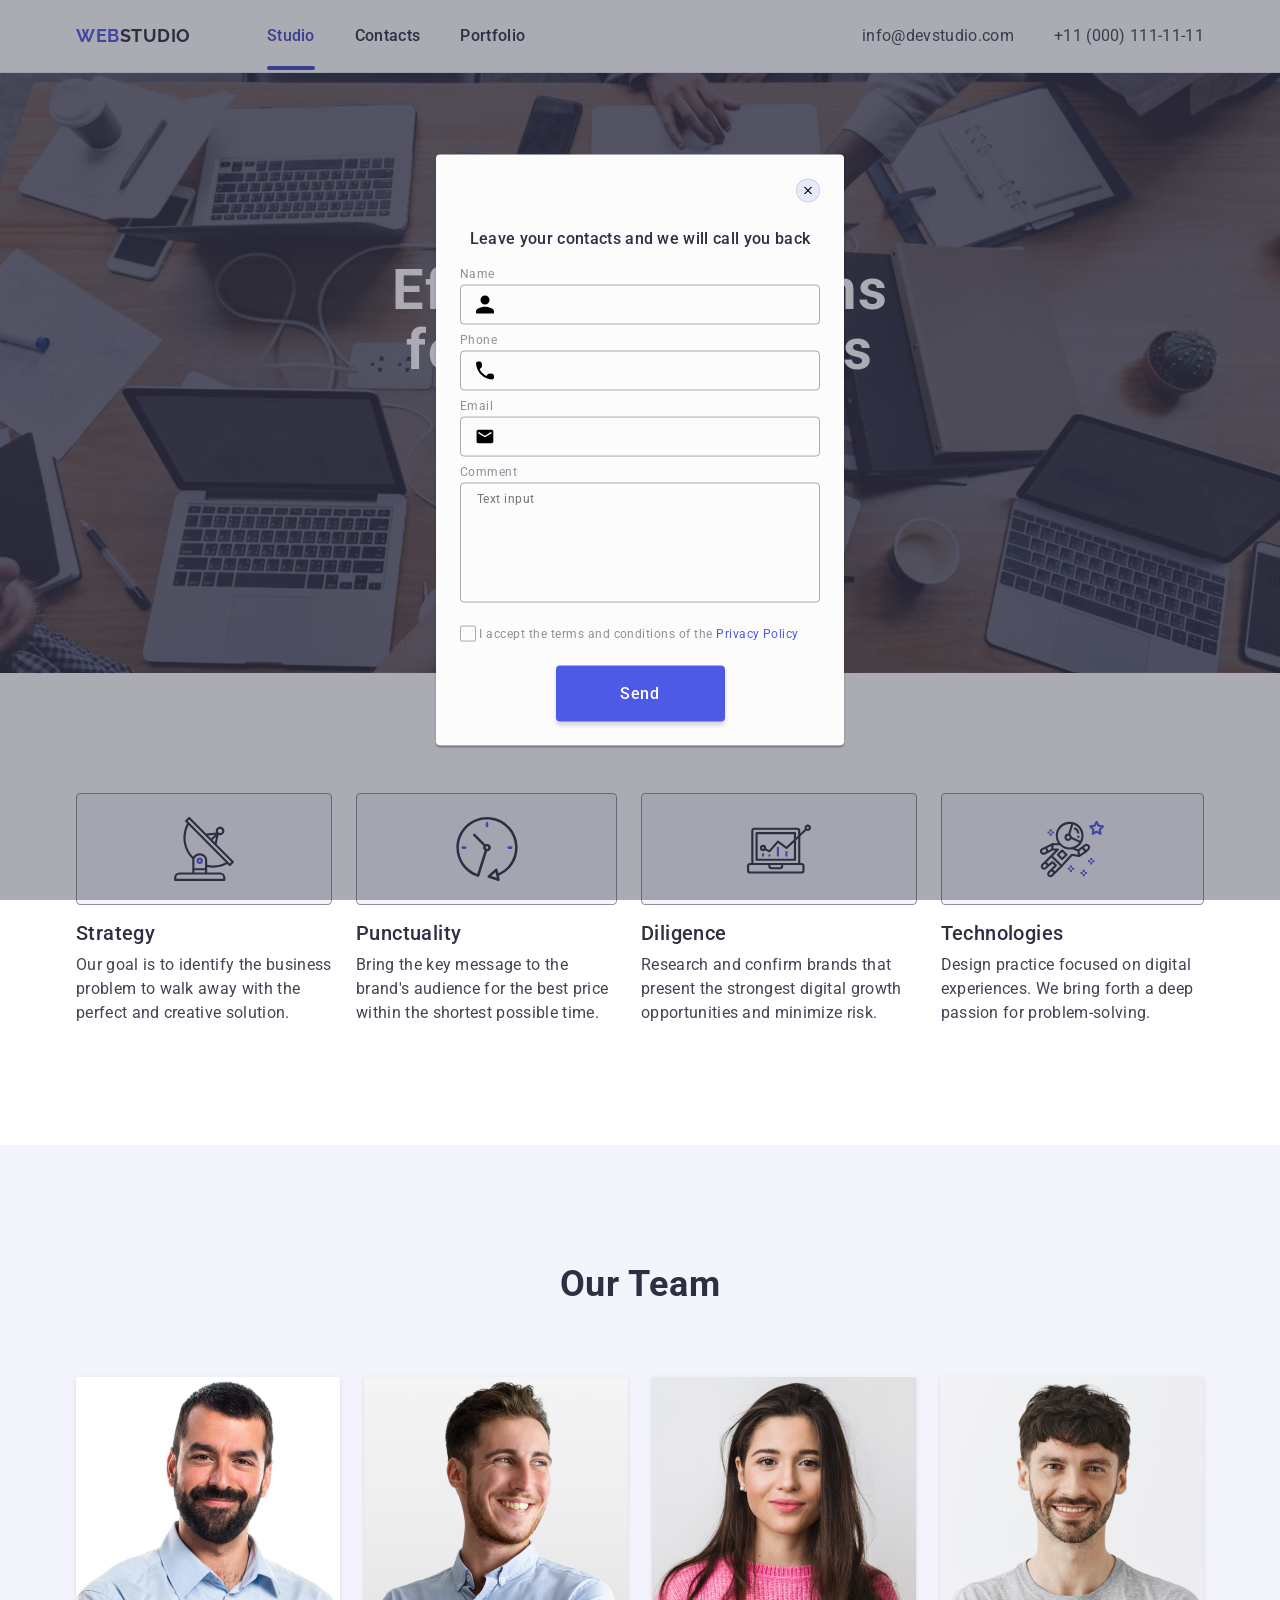
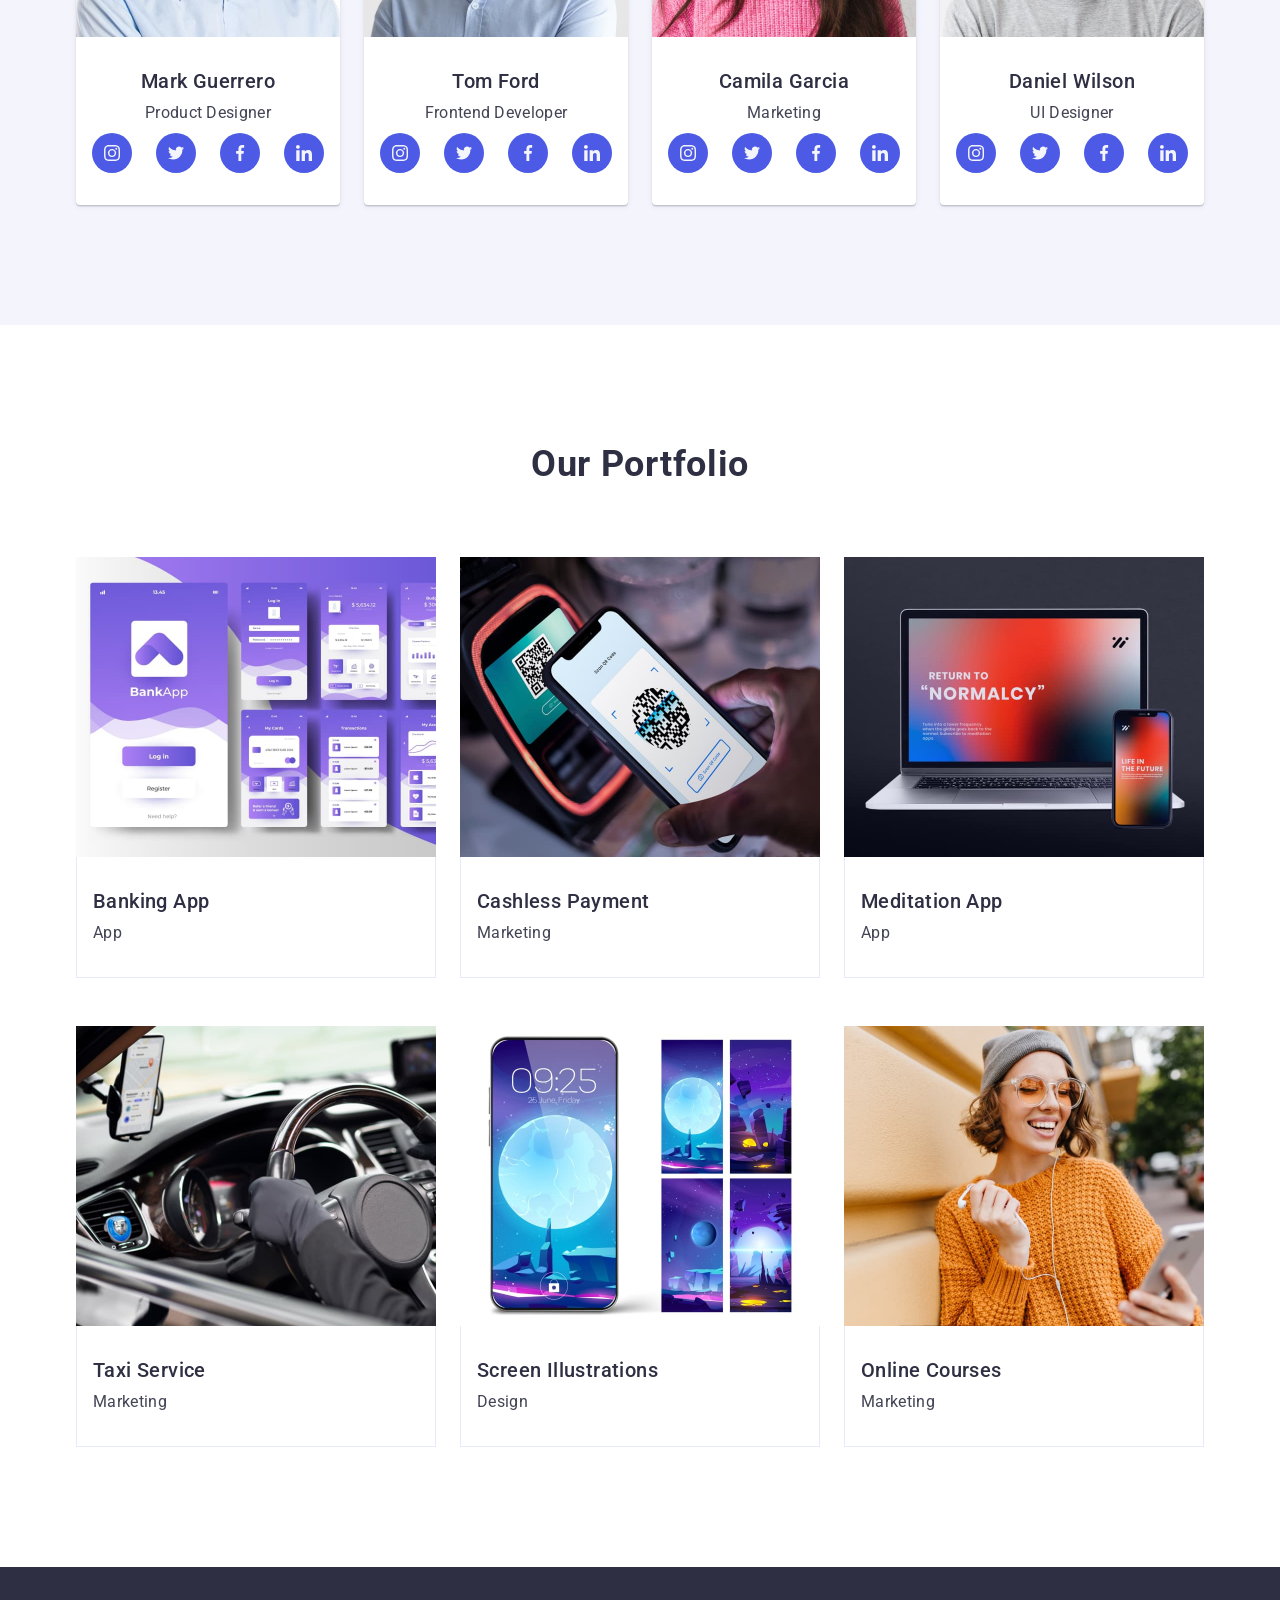
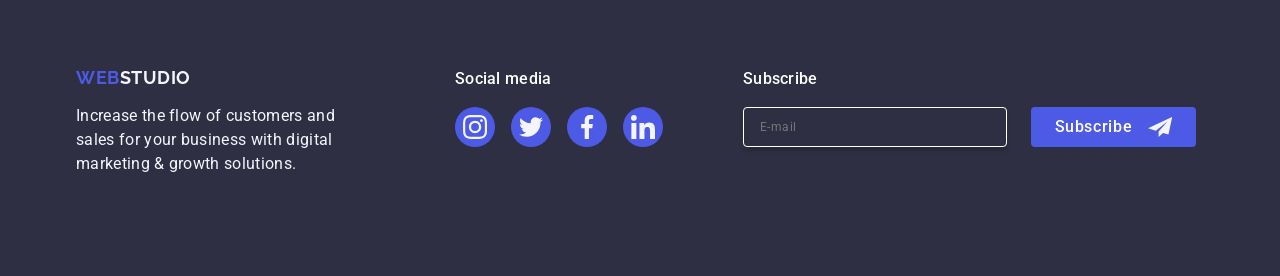
<file: index.html>
<!DOCTYPE html>
<html lang="en">
  <head>
    <meta charset="UTF-8" />
    <link rel="preconnect" href="https://fonts.googleapis.com" />
    <link rel="preconnect" href="https://fonts.gstatic.com" crossorigin />
    <link
      href="https://fonts.googleapis.com/css2?family=Roboto:wght@400;500;700&display=swap"
      rel="stylesheet"
    />
    <link rel="preconnect" href="https://fonts.googleapis.com" />
    <link rel="preconnect" href="https://fonts.gstatic.com" crossorigin />
    <link
      href="https://fonts.googleapis.com/css2?family=Raleway:ital,wght@0,100..900;1,100..900&family=Roboto:wght@400;500;700&display=swap"
      rel="stylesheet"
    />
    <meta name="viewport" content="width=device-width, initial-scale=1.0" />
    <title>Document</title>
    <link
      rel="stylesheet"
      href="https://cdnjs.cloudflare.com/ajax/libs/modern-normalize/2.0.0/modern-normalize.min.css"
      integrity="sha512-4xo8blKMVCiXpTaLzQSLSw3KFOVPWhm/TRtuPVc4WG6kUgjH6J03IBuG7JZPkcWMxJ5huwaBpOpnwYElP/m6wg=="
      crossorigin="anonymous"
      referrerpolicy="no-referrer"
    />
    <link rel="stylesheet" href="./css/styles.css" />
  </head>
  <body>
    <!-- HEADER -->
    <header class="page-header">
      <div class="container header-container">
        <nav class="nav">
          <a href="./index.html" class="logo"
            >Web<span class="logo-name">Studio</span></a
          >
          <ul class="menu">
            <li class="menu-item">
              <a href="./index.html" class="menu-link current" target="_blank"
                >Studio</a
              >
            </li>
            <li class="menu-item">
              <a href="" class="menu-link" target="_blank">Contacts</a>
            </li>
            <li class="menu-item">
              <a href="" class="menu-link" target="_blank">Portfolio</a>
            </li>
          </ul>
        </nav>
        <address class="address">
          <ul class="address-list">
            <li class="address-item">
              <a href="mailto:info@devstudio.com" class="address-link"
                >info@devstudio.com</a
              >
            </li>
            <li class="address-item">
              <a class="address-link" href="tel:+110001111111"
                >+11 (000) 111-11-11</a
              >
            </li>
          </ul>
        </address>
      </div>
    </header>
    <!-- HERO -->
    <main>
      <section class="hero">
        <div class="container">
          <h1 class="title-hero">Effective Solutions for Your Business</h1>
          <button class="button-hero" type="button">Order Service</button>
        </div>
      </section>

      <!-- VALUES -->
      <section class="values">
        <div class="container">
          <h2 hidden class="visually-hidden">Values</h2>
          <ul class="values-menu">
            <li class="values-item">
              <div class="values-group">
                <svg class="icon-v" width="64" height="64">
                  <use href="./images/icons.svg#icon-Group"></use>
                </svg>
              </div>
              <h3 class="values-title">Strategy</h3>
              <p class="values-text">
                Our goal is to identify the business problem to walk away with
                the perfect and creative solution.
              </p>
            </li>
            <li class="values-item">
              <div class="values-group">
                <svg class="icon-v" width="64" height="64">
                  <use href="./images/icons.svg#icon-clock-1"></use>
                </svg>
              </div>
              <h3 class="values-title">Punctuality</h3>
              <p class="values-text">
                Bring the key message to the brand's audience for the best price
                within the shortest possible time.
              </p>
            </li>
            <li class="values-item">
              <div class="values-group">
                <svg class="icon-v" width="64" height="64">
                  <use href="./images/icons.svg#icon-diagram-1"></use>
                </svg>
              </div>
              <h3 class="values-title">Diligence</h3>
              <p class="values-text">
                Research and confirm brands that present the strongest digital
                growth opportunities and minimize risk.
              </p>
            </li>
            <li class="values-item">
              <div class="values-group">
                <svg class="icon-v" width="64" height="64">
                  <use href="./images/icons.svg#icon-astronaut-1"></use>
                </svg>
              </div>
              <h3 class="values-title">Technologies</h3>
              <p class="values-text">
                Design practice focused on digital experiences. We bring forth a
                deep passion for problem-solving.
              </p>
            </li>
          </ul>
        </div>
      </section>
      <!-- OUR TEAM -->
      <section class="team section">
        <div class="container">
          <h2 class="title-team">Our Team</h2>
          <ul class="team-list">
            <li class="team-item">
              <img
                class="team-img"
                src="./images/Mark.jpg"
                alt="Mark photo"
                width="264"
                height="260"
              />
              <div class="team-np">
                <h3 class="team-name">Mark Guerrero</h3>
                <p class="team-position">Product Designer</p>
                <ul class="soc-list">
                  <li class="soc-list-item">
                    <a href="" class="soc-list-link">
                      <svg class="soc-list-icon" width="16" height="16">
                        <use href="./images/icons.svg#icon-instagram-2"></use>
                      </svg>
                    </a>
                  </li>
                  <li class="soc-list-item">
                    <a href="" class="soc-list-link">
                      <svg class="soc-list-icon" width="16" height="16">
                        <use href="./images/icons.svg#icon-twitter-1"></use>
                      </svg>
                    </a>
                  </li>
                  <li class="soc-list-item">
                    <a href="" class="soc-list-link">
                      <svg class="soc-list-icon" width="16" height="16">
                        <use href="./images/icons.svg#icon-facebook-1"></use>
                      </svg>
                    </a>
                  </li>
                  <li class="soc-list-item">
                    <a href="" class="soc-list-link">
                      <svg class="soc-list-icon" width="16" height="16">
                        <use href="./images/icons.svg#icon-linkedin-1"></use>
                      </svg>
                    </a>
                  </li>
                </ul>
              </div>
            </li>
            <li class="team-item">
              <img
                class="team-img"
                src="./images/Tom.jpg"
                alt="Tom photo"
                width="264"
                height="260"
              />
              <div class="team-np">
                <h3 class="team-name">Tom Ford</h3>
                <p class="team-position">Frontend Developer</p>
                <ul class="soc-list">
                  <li class="soc-list-item">
                    <a href="" class="soc-list-link">
                      <svg class="soc-list-icon" width="16" height="16">
                        <use href="./images/icons.svg#icon-instagram-2"></use>
                      </svg>
                    </a>
                  </li>
                  <li class="soc-list-item">
                    <a href="" class="soc-list-link">
                      <svg class="soc-list-icon" width="16" height="16">
                        <use href="./images/icons.svg#icon-twitter-1"></use>
                      </svg>
                    </a>
                  </li>
                  <li class="soc-list-item">
                    <a href="" class="soc-list-link">
                      <svg class="soc-list-icon" width="16" height="16">
                        <use href="./images/icons.svg#icon-facebook-1"></use>
                      </svg>
                    </a>
                  </li>
                  <li class="soc-list-item">
                    <a href="" class="soc-list-link">
                      <svg class="soc-list-icon" width="16" height="16">
                        <use href="./images/icons.svg#icon-linkedin-1"></use>
                      </svg>
                    </a>
                  </li>
                </ul>
              </div>
            </li>

            <li class="team-item">
              <img
                class="team-img"
                src="./images/Camila.jpg"
                alt="Camila photo"
                width="264"
                height="260"
              />
              <div class="team-np">
                <h3 class="team-name">Camila Garcia</h3>
                <p class="team-position">Marketing</p>
                <ul class="soc-list">
                  <li class="soc-list-item">
                    <a href="" class="soc-list-link">
                      <svg class="soc-list-icon" width="16" height="16">
                        <use href="./images/icons.svg#icon-instagram-2"></use>
                      </svg>
                    </a>
                  </li>
                  <li class="soc-list-item">
                    <a href="" class="soc-list-link">
                      <svg class="soc-list-icon" width="16" height="16">
                        <use href="./images/icons.svg#icon-twitter-1"></use>
                      </svg>
                    </a>
                  </li>
                  <li class="soc-list-item">
                    <a href="" class="soc-list-link">
                      <svg class="soc-list-icon" width="16" height="16">
                        <use href="./images/icons.svg#icon-facebook-1"></use>
                      </svg>
                    </a>
                  </li>
                  <li class="soc-list-item">
                    <a href="" class="soc-list-link">
                      <svg class="soc-list-icon" width="16" height="16">
                        <use href="./images/icons.svg#icon-linkedin-1"></use>
                      </svg>
                    </a>
                  </li>
                </ul>
              </div>
            </li>
            <li class="team-item">
              <img
                class="team-img"
                src="./images/Daniel.jpg"
                alt="Daniel photo"
                width="264"
                height="260"
              />
              <div class="team-np">
                <h3 class="team-name">Daniel Wilson</h3>
                <p class="team-position">UI Designer</p>
                <ul class="soc-list">
                  <li class="soc-list-item">
                    <a href="" class="soc-list-link">
                      <svg class="soc-list-icon" width="16" height="16">
                        <use href="./images/icons.svg#icon-instagram-2"></use>
                      </svg>
                    </a>
                  </li>
                  <li class="soc-list-item">
                    <a href="" class="soc-list-link">
                      <svg class="soc-list-icon" width="16" height="16">
                        <use href="./images/icons.svg#icon-twitter-1"></use>
                      </svg>
                    </a>
                  </li>
                  <li class="soc-list-item">
                    <a href="" class="soc-list-link">
                      <svg class="soc-list-icon" width="16" height="16">
                        <use href="./images/icons.svg#icon-facebook-1"></use>
                      </svg>
                    </a>
                  </li>
                  <li class="soc-list-item">
                    <a href="" class="soc-list-link">
                      <svg class="soc-list-icon" width="16" height="16">
                        <use href="./images/icons.svg#icon-linkedin-1"></use>
                      </svg>
                    </a>
                  </li>
                </ul>
              </div>
            </li>
          </ul>
        </div>
      </section>
      <!-- OUR PORTFOLIO -->
      <section class="partfolio section">
        <div class="container">
          <h2 class="portfolio-title">Our Portfolio</h2>
          <ul class="portfolio-list">
            <li class="portfolio-item">
              <div class="overlay-size">
                <img src="./images/Bank.jpg" alt="Banking App" width="360" />
                <p class="overlay">
                  14 Stylish and User-Friendly App Design Concepts · Task
                  Manager App · Calorie Tracker App · Exotic Fruit Ecommerce App
                  · Cloud Storage App
                </p>
              </div>
              <div class="portfolio-st">
                <h3 class="portfolio-subtitle">Banking App</h3>
                <p class="portfolio-text">App</p>
              </div>
            </li>
            <li class="portfolio-item">
              <div class="overlay-size">
                <img src="./images/Cash.jpg" alt="Mobile phone" width="360" />
                <p class="overlay">
                  14 Stylish and User-Friendly App Design Concepts · Task
                  Manager App · Calorie Tracker App · Exotic Fruit Ecommerce App
                  · Cloud Storage App
                </p>
              </div>
              <div class="portfolio-st">
                <h3 class="portfolio-subtitle">Cashless Payment</h3>
                <p class="portfolio-text">Marketing</p>
              </div>
            </li>

            <li class="portfolio-item">
              <div class="overlay-size">
                <img src="./images/Meditation.jpg" alt="Laptop" width="360" />
                <p class="overlay">
                  14 Stylish and User-Friendly App Design Concepts · Task
                  Manager App · Calorie Tracker App · Exotic Fruit Ecommerce App
                  · Cloud Storage App
                </p>
              </div>
              <div class="portfolio-st">
                <h3 class="portfolio-subtitle">Meditation App</h3>
                <p class="portfolio-text">App</p>
              </div>
            </li>

            <li class="portfolio-item">
              <div class="overlay-size">
                <img src="./images/Taxi.jpg" alt="Car" width="360" />
                <p class="overlay">
                  14 Stylish and User-Friendly App Design Concepts · Task
                  Manager App · Calorie Tracker App · Exotic Fruit Ecommerce App
                  · Cloud Storage App
                </p>
              </div>
              <div class="portfolio-st">
                <h3 class="portfolio-subtitle">Taxi Service</h3>
                <p class="portfolio-text">Marketing</p>
              </div>
            </li>
            <li class="portfolio-item">
              <div class="overlay-size">
                <img
                  src="./images/Screen.jpg"
                  alt="Devided screen"
                  width="360"
                />
                <p class="overlay">
                  14 Stylish and User-Friendly App Design Concepts · Task
                  Manager App · Calorie Tracker App · Exotic Fruit Ecommerce App
                  · Cloud Storage App
                </p>
              </div>
              <div class="portfolio-st">
                <h3 class="portfolio-subtitle">Screen Illustrations</h3>
                <p class="portfolio-text">Design</p>
              </div>
            </li>
            <li class="portfolio-item">
              <div class="overlay-size">
                <img src="./images/Courses.jpg" alt="Girl" width="360" />
                <p class="overlay">
                  14 Stylish and User-Friendly App Design Concepts · Task
                  Manager App · Calorie Tracker App · Exotic Fruit Ecommerce App
                  · Cloud Storage App
                </p>
              </div>
              <div class="portfolio-st">
                <h3 class="portfolio-subtitle">Online Courses</h3>
                <p class="portfolio-text">Marketing</p>
              </div>
            </li>
          </ul>
        </div>
      </section>
    </main>
    <!-- FOOTER -->
    <footer class="footer">
      <div class="soc-foot-general container">
        <div class="soc-foot-item">
          <a href="./index.html" class="logo-down"
            >Web<span class="logo-footer">Studio</span></a
          >
          <p class="footer-text">
            Increase the flow of customers and <br />
            sales for your business with digital<br />
            marketing & growth solutions.
          </p>
        </div>
        <div class="soc-foot-soc">
          <p class="soc-footer">Social media</p>
          <ul class="soc-list-foot">
            <li class="soc-list-item">
              <a href="" class="soc-list-link-f">
                <svg class="soc-list-icon" width="24" height="24">
                  <use href="./images/icons.svg#icon-instagram-2"></use>
                </svg>
              </a>
            </li>
            <li class="soc-list-item">
              <a href="" class="soc-list-link-f">
                <svg class="soc-list-icon" width="24" height="24">
                  <use href="./images/icons.svg#icon-twitter-1"></use>
                </svg>
              </a>
            </li>
            <li class="soc-list-item">
              <a href="" class="soc-list-link-f">
                <svg class="soc-list-icon" width="24" height="24">
                  <use href="./images/icons.svg#icon-facebook-1"></use>
                </svg>
              </a>
            </li>
            <li class="soc-list-item">
              <a href="" class="soc-list-link-f">
                <svg class="soc-list-icon" width="24" height="24">
                  <use href="./images/icons.svg#icon-linkedin-1"></use>
                </svg>
              </a>
            </li>
          </ul>
        </div>
        <div class="fot-subscribe">
          <p class="soc-footer">Subscribe</p>
          <form class="fot-form">
            <label class="fot-lab"
              ><input
                class="fot-mail"
                type="email"
                name="mail"
                placeholder="E-mail"
            /></label>
            <button class="btn-s" type="submit">
              Subscribe<svg class="soc-list-icon-fot" width="24" height="24">
                <use href="./images/icons.svg#telegram"></use>
              </svg>
            </button>
          </form>
        </div>
      </div>
    </footer>
    <!-- ======================== OVERLAY===================================== -->
    <div class="modal-overlay is-open">
      <div class="modal">
        <button class="btn-close" type="button">
          <svg class="btn-close-img" width="8" height="8">
            <use href="./images/icons.svg#icon-x"></use>
          </svg>
        </button>
        <p class="modal-title">Leave your contacts and we will call you back</p>
        <form class="modal-form" name="modal-box">
          <div class="modal-item">
            <label class="modal-line" for="user-name">Name</label>
            <div class="name-ic">
              <input
                class="modal-n"
                type="text"
                id="user-name"
                name="user-name"
              /><svg class="icon-modal" width="18" height="24">
                <use href="./images/icons.svg#icon-name"></use>
              </svg>
            </div>
          </div>
          <div class="modal-item">
            <label class="modal-line" for="user-tel">Phone</label>
            <div class="name-ic">
              <input
                class="modal-n"
                type="text"
                id="user-tel"
                name="user-tel"
              /><svg class="icon-modal" width="18" height="24">
                <use href="./images/icons.svg#icon-tel"></use>
              </svg>
            </div>
          </div>
          <div class="modal-item">
            <label class="modal-line" for="user-email">Email</label>
            <div class="name-ic">
              <input
                class="modal-n"
                type="text"
                name="user-email"
                id="user-email"
              /><svg class="icon-modal" width="18" height="24">
                <use href="./images/icons.svg#icon-email"></use>
              </svg>
            </div>
          </div>
          <div class="modal-item-com">
            <label class="modal-line" for="user-comment">Comment</label>
            <textarea
              class="comment"
              id="user-comment"
              name="user-comment"
              placeholder="Text input"
            ></textarea>
          </div>
          <div class="agree-v">
            <input
              class="agree-vv visually-hidden"
              id="user-privacy"
              type="checkbox"
              value="true"
              name="user-privacy"
              required
            />
            <label class="privacy" for="user-privacy"
              ><span class="privacy-word"
                ><svg class="icon-agree" width="10" height="8">
                  <use href="./images/icons.svg#icon-choice"></use>
                </svg>
              </span>
              I accept the terms and conditions of the
              <a class="ppolicy" href="">Privacy Policy</a></label
            >
          </div>
          <button class="btn-modal" type="submit">Send</button>
        </form>
      </div>
    </div>
  </body>
</html>
</file>
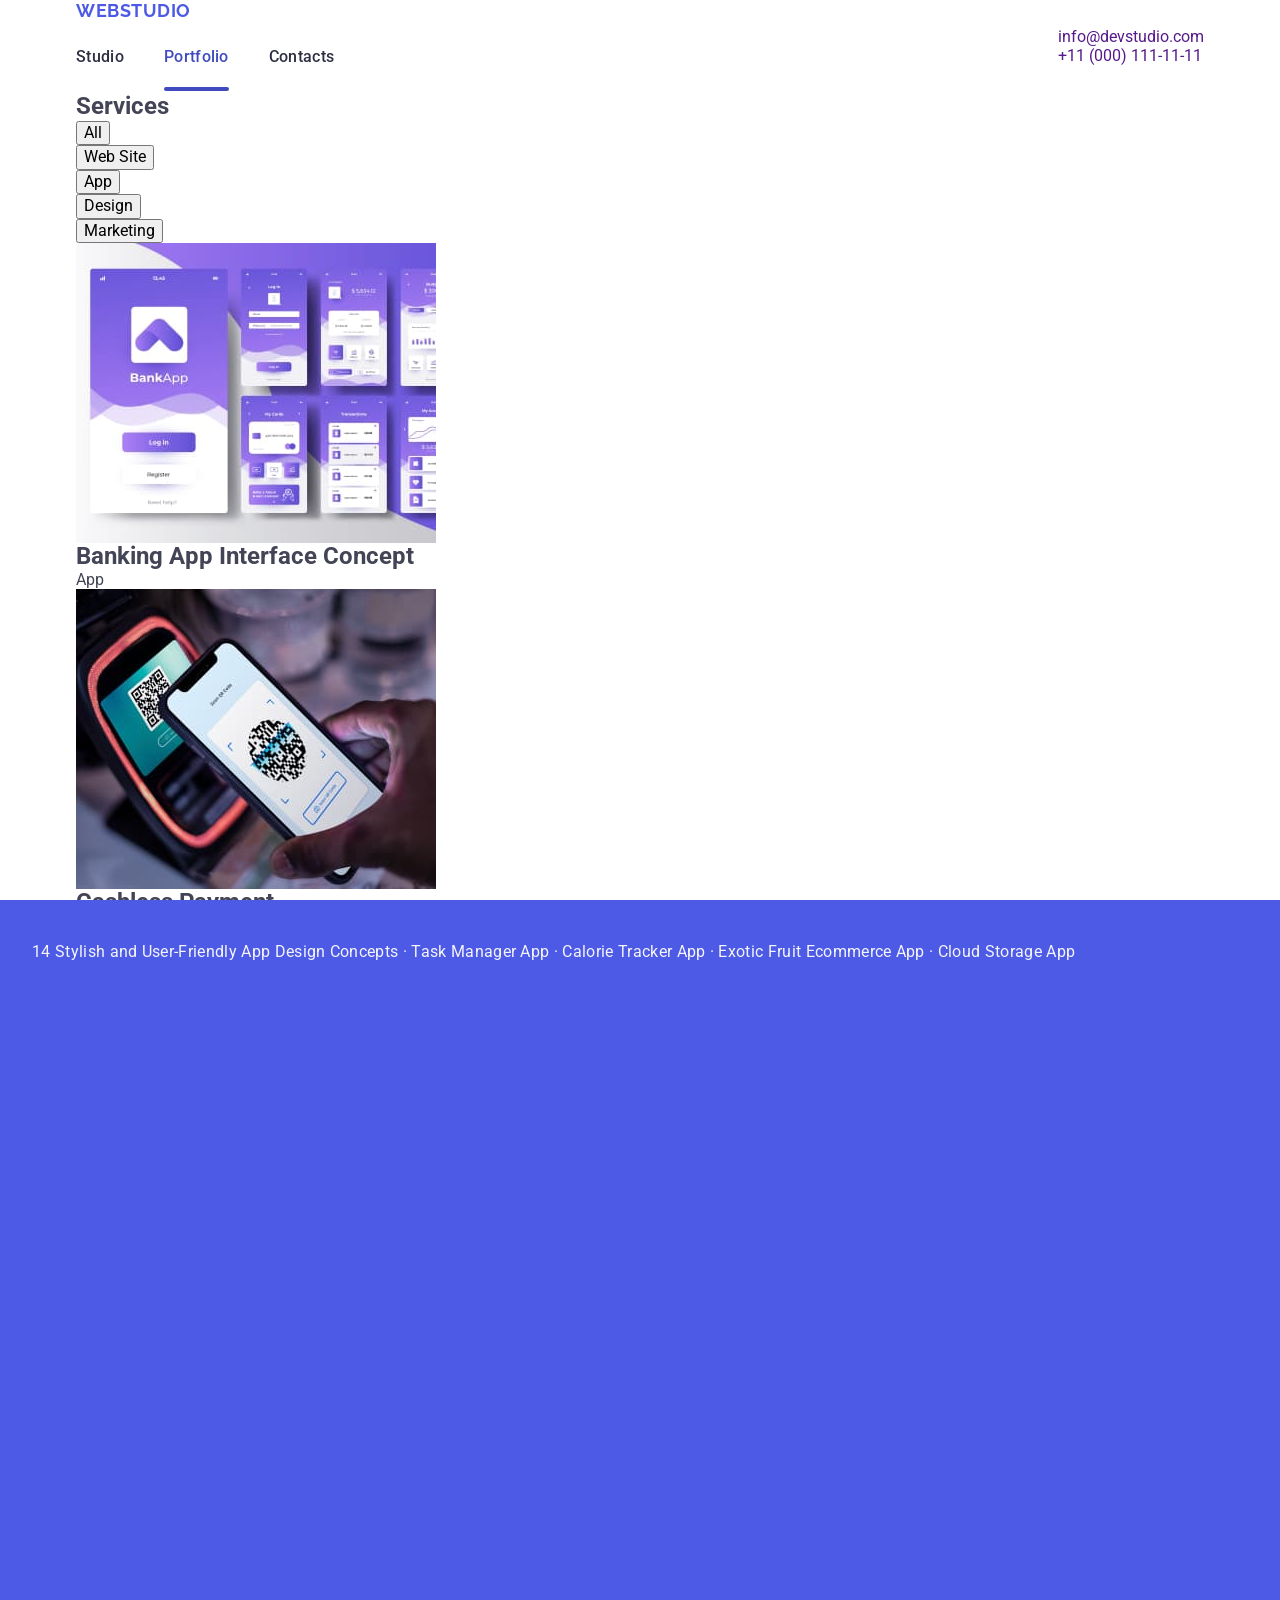
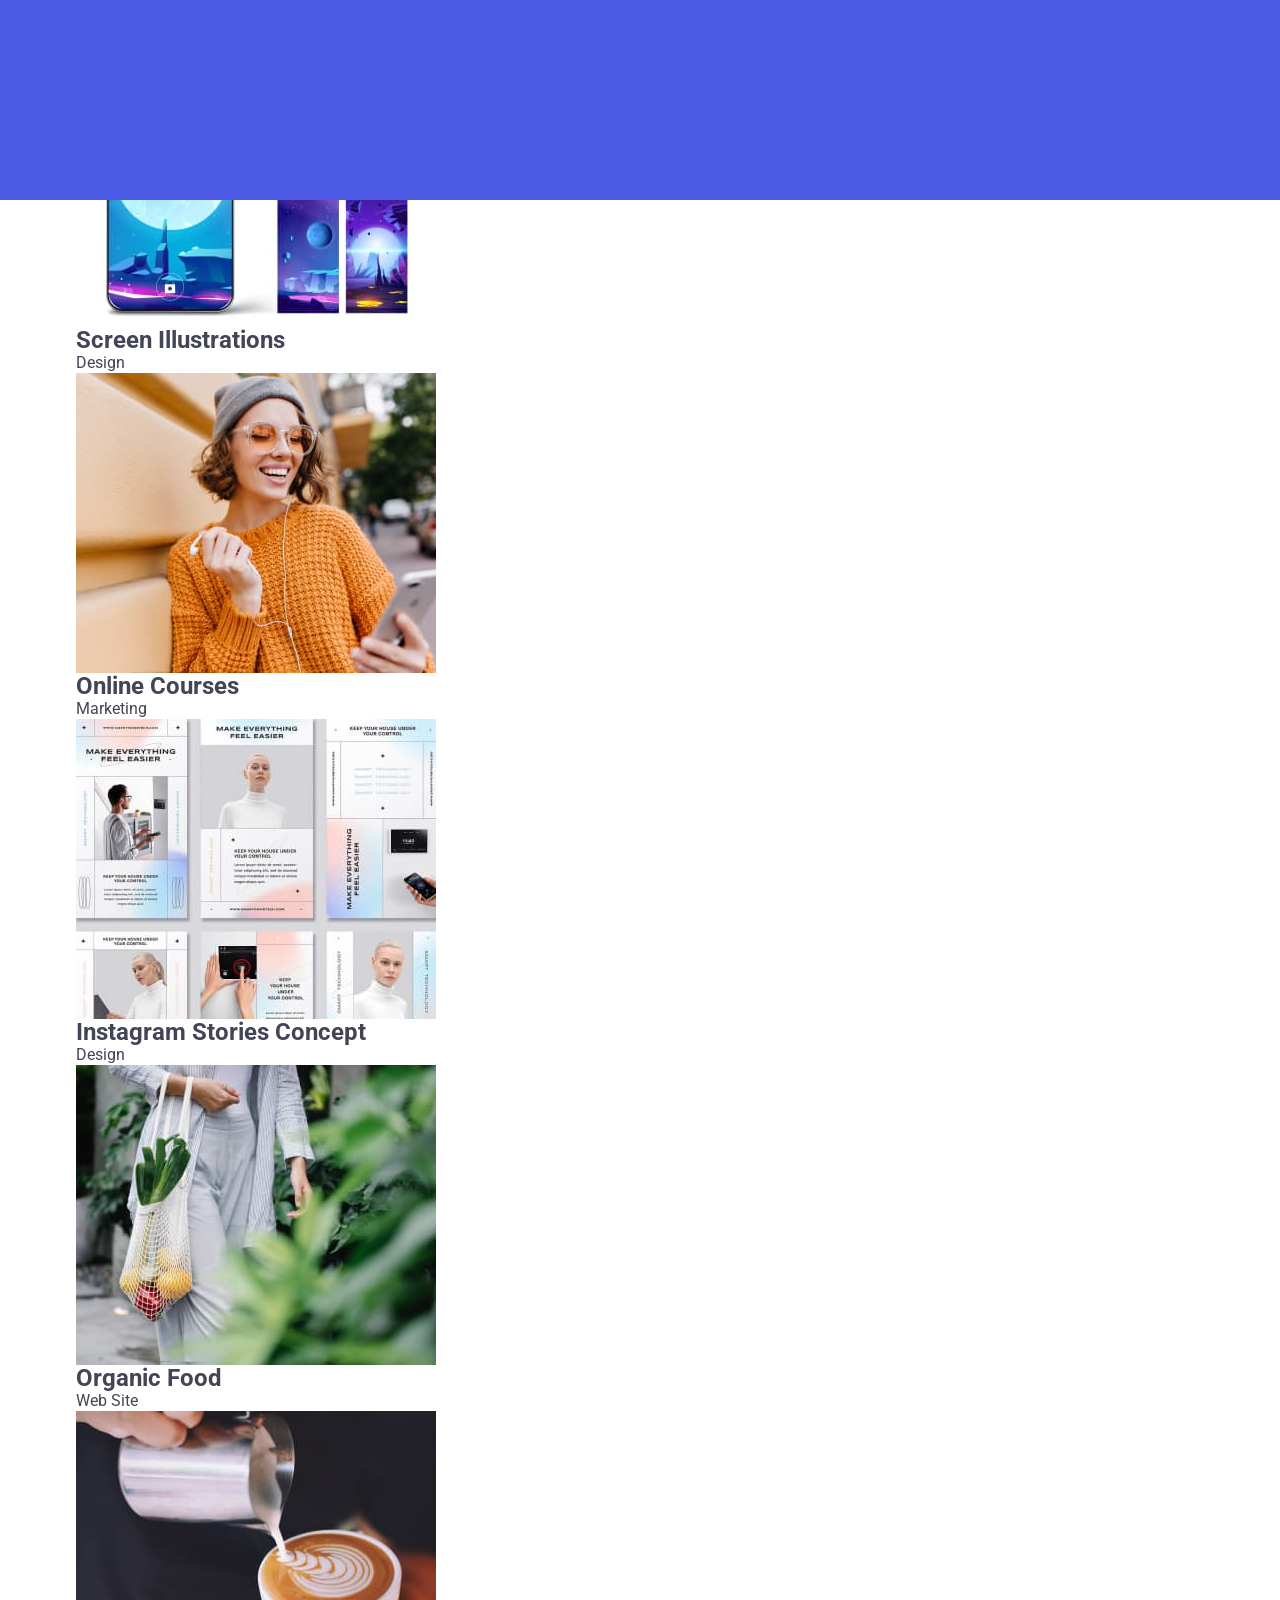
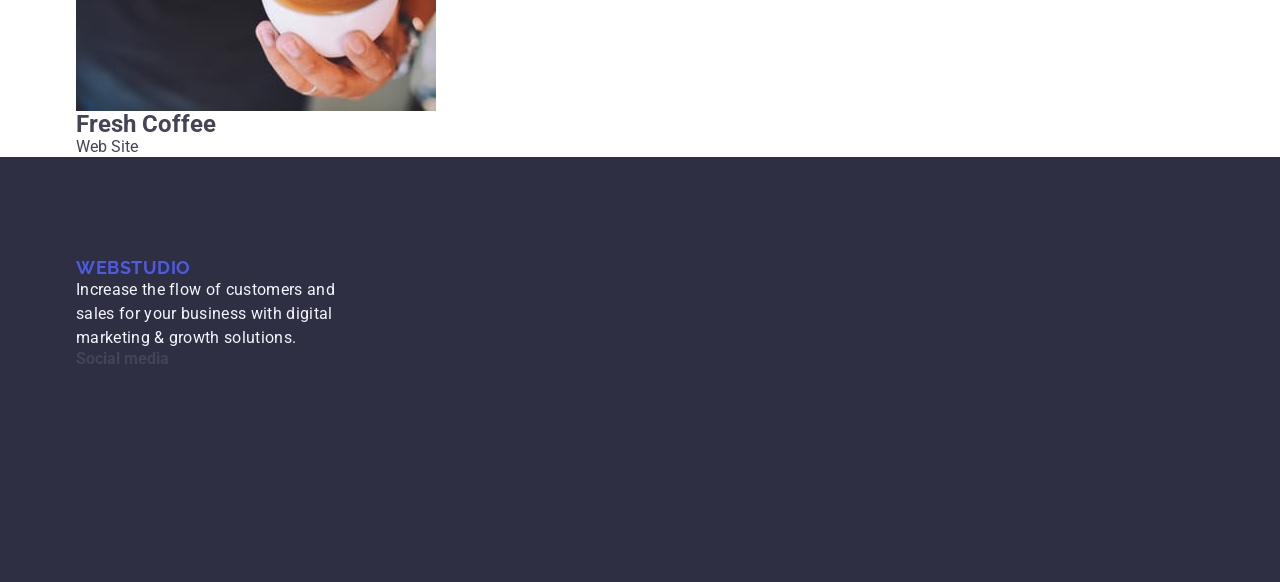
<file: portfolio.html>
<!DOCTYPE html>
<html lang="en">
  <head>
    <meta charset="UTF-8" />
    <meta http-equiv="X-UA-Compatible" content="IE=edge" />
    <meta name="viewport" content="width=device-width, initial-scale=1.0" />
    <title>Document</title>
    <link rel="preconnect" href="https://fonts.googleapis.com" />
    <link rel="preconnect" href="https://fonts.gstatic.com" crossorigin />
    <link
      href="https://fonts.googleapis.com/css2?family=Raleway:wght@800&family=Roboto:wght@400;500;700;900&display=swap"
      rel="stylesheet"
    />
    <link
      rel="stylesheet"
      href="https://cdn.jsdelivr.net/npm/modern-normalize@1.1.0/modern-normalize.min.css"
    />
    <link rel="stylesheet" href="./css/modern-normalize.css" />
    <link rel="stylesheet" href="./css/styles.css" />
  </head>
  <body>
    <!-- Header -->
    <header class="main-header">
      <div class="container header-container">
        <nav class="page-nav">
          <a class="logo link list" href="./index.html"
            ><span class="web">WEB</span><span class="studio">STUDIO</span>
          </a>
          <ul class="menu list">
            <li class="menu-item">
              <a class="menu-link link" href="./index.html">Studio</a>
            </li>
            <li class="menu-item">
              <a class="menu-link current link" href="./portfolio.html">Portfolio</a>
            </li>
            <li class="menu-item">
              <a class="menu-link link" href="">Contacts</a>
            </li>
          </ul>
        </nav>
        <ul class="contacts list">
          <li class="contact-item">
            <a class="contact-mail link" href="">info@devstudio.com</a>
          </li>
          <li class="contact-item">
            <a class="contact-tel link" href="">+11 (000) 111-11-11</a>
          </li>
        </ul>
      </div>
    </header>
    <main>
      <!-- Services and Products -->
      <section class="services-port">
        <div class="services-port-cont container">
          <h1 class="hidden">Services</h1>
          <ul class="services-port-item list">
            <li class="service-port-btn">
              <button class="service-btn" type="button">All</button>
            </li>
            <li class="service-port-btn">
              <button class="service-btn" type="button">Web Site</button>
            </li>
            <li class="service-port-btn">
              <button class="service-btn" type="button">App</button>
            </li>
            <li class="service-port-btn">
              <button class="service-btn" type="button">Design</button>
            </li>
            <li class="service-port-btn">
              <button class="service-btn" type="button">Marketing</button>
            </li>
          </ul>
        </div>
        <!-- Products -->
        <div class="products-cont container">
          <ul class="product-list list">
            <li class="product-item">
              <a href="#" class="product-img">
                <div class="product-div">
                <img class="img-pr"
                  src="./images/bankapp.jpg"
                  alt="bankapp"
                  width="360"
                  height="300"
                />
                <p class="overlay">14 Stylish and User-Friendly App Design Concepts · Task Manager App · Calorie Tracker App · Exotic Fruit Ecommerce App · Cloud Storage App</p>
              </div>
              </a>          
              <div class="product-tt">
                <h2 class="product-title">Banking App Interface Concept</h2>
                <p class="product-text">App</p>
              </div>
           
            </li>
            <li class="product-item">
              <a href="#" class="product-img">
                <div class="product-div">
                <img
                  src="./images/cashless.jpg"
                  alt="cashless"
                  width="360"
                  height="300"
                />
                <p class="overlay">14 Stylish and User-Friendly App Design Concepts · Task Manager App · Calorie Tracker App · Exotic Fruit Ecommerce App · Cloud Storage App</p>
              </div>
              </a>
              <div class="product-tt">
                <h2 class="product-title">Cashless Payment</h2>
                <p class="product-text">Marketing</p>
              </div>
           
            </li>

            <li class="product-item">
              <a  href="#" class="product-img">
                <div class="product-div">
                <img
                  src="./images/meditaion.jpg"
                  alt="meditaion"
                  width="360"
                  height="300"
                />
                <p class="overlay">14 Stylish and User-Friendly App Design Concepts · Task Manager App · Calorie Tracker App · Exotic Fruit Ecommerce App · Cloud Storage App</p>
              </div>
              </a>
              <div class="product-tt">
                <h2 class="product-title">Meditaion App</h2>
                <p class="product-text">App</p>
              </div>
            </li>
            <!-- 3-6 -->
            <li class="product-item">
              <a class="product-img" href=""
                >
                <div class="product-div"><img
                  src="./images/taxi.jpg"
                  alt="taxi"
                  width="360"
                  height="300"
              />
              <p class="overlay">14 Stylish and User-Friendly App Design Concepts · Task Manager App · Calorie Tracker App · Exotic Fruit Ecommerce App · Cloud Storage App</p>
            </div></a>
              <div class="product-tt">
                <h2 class="product-title">Taxi Service</h2>
                <p class="product-text">Marketing</p>
              </div>
            </li>
            <li class="product-item">
              <a class="product-img" href=""
                >
                <div class="product-div"><img
                  src="./images/screen.jpg"
                  alt="screen"
                  width="360"
                  height="300"
              />
              <p class="overlay">14 Stylish and User-Friendly App Design Concepts · Task Manager App · Calorie Tracker App · Exotic Fruit Ecommerce App · Cloud Storage App</p>
            </div></a>
              <div class="product-tt">
                <h2 class="product-title">Screen Illustrations</h2>
                <p class="product-text">Design</p>
              </div>
            </li>
            <li class="product-item">
              <a class="product-img" href=""
                >
                <div class="product-div">
                  <img
                  src="./images/courses.jpg"
                  alt="courses"
                  width="360"
                  height="300"
                />
                <p class="overlay">14 Stylish and User-Friendly App Design Concepts · Task Manager App · Calorie Tracker App · Exotic Fruit Ecommerce App · Cloud Storage App</p>
              </div>
              </a>
              <div class="product-tt">
                <h2 class="product-title">Online Courses</h2>
                <p class="product-text">Marketing</p>
              </div>
            </li>
            <!-- 6-9 -->
            <li class="product-item">
              <a class="product-img" href=""
                >
                <div class="product-div"><img
                  src="./images/instagram.jpg"
                  alt="instagram"
                  width="360"
                  height="300"
              />
              <p class="overlay">14 Stylish and User-Friendly App Design Concepts · Task Manager App · Calorie Tracker App · Exotic Fruit Ecommerce App · Cloud Storage App</p>
            </div></a>
              <div class="product-tt">
                <h2 class="product-title">Instagram Stories Concept</h2>
                <p class="product-text">Design</p>
              </div>
            </li>
            <li class="product-item">
              <a class="product-img" href=""
                >
                <div class="product-div"><img
                  src="./images/food.jpg"
                  alt="food"
                  width="360"
                  height="300"
              />
              <p class="overlay">14 Stylish and User-Friendly App Design Concepts · Task Manager App · Calorie Tracker App · Exotic Fruit Ecommerce App · Cloud Storage App</p>
            </div></a>
              <div class="product-tt">
                <h2 class="product-title">Organic Food</h2>
                <p class="product-text">Web Site</p>
              </div>
            </li>
            <li class="product-item">
              <a class="product-img" href=""
                >
                <div class="product-div"><img
                  src="./images/coffee.jpg"
                  alt="coffee"
                  width="360"
                  height="300"
              />
              <p class="overlay">14 Stylish and User-Friendly App Design Concepts · Task Manager App · Calorie Tracker App · Exotic Fruit Ecommerce App · Cloud Storage App</p>
            </div></a>
              <div class="product-tt">
                <h2 class="product-title">Fresh Coffee</h2>
                <p class="product-text">Web Site</p>
              </div>
            </li>
          </ul>
        </div>
      </section>
    </main>
    <!-- FOOTER -->
    <footer class="footer">
      <div class="footer-cont container">
        <div class="footer-logo-text">
          <a class="logo link list" href="./index.html"
            ><span class="web">WEB</span
            ><span class="footer-studio">STUDIO </span>
          </a>
          <p class="footer-text">
            Increase the flow of customers and <br />
            sales for your business with digital <br />
            marketing & growth solutions.
          </p>
        </div>
        <div class="social-media">
          <h4 class="footer-media-text">Social media</h4>
          <ul class="footer-list list">
            <li class="footer-list-item">
              <a href="" class="footer-list-link">
                <svg class="footer-list-icon" width="24" height="24">
                  <use href="./images/icons.svg#icon-instagram"></use>
                </svg>
              </a>
            </li>
            <li class="footer-list-item">
              <a href="" class="footer-list-link">
                <svg class="footer-list-icon" width="24" height="24">
                  <use href="./images/icons.svg#icon-twitter"></use>
                </svg>
              </a>
            </li>
            <li class="footer-list-item">
              <a href="" class="footer-list-link">
                <svg class="footer-list-icon" width="24" height="24">
                  <use href="./images/icons.svg#icon-facebook"></use>
                </svg>
              </a>
            </li>
            <li class="footer-list-item">
              <a href="" class="footer-list-link">
                <svg class="footer-list-icon" width="24" height="24">
                  <use href="./images/icons.svg#icon-linkedin"></use>
                </svg>
              </a>
            </li>
          </ul>
        </div>
      </div>
    </footer>
    </body>
</html>
</file>
<file: css/styles.css>
body {
  font-family: "Roboto", sans-serif;
  color: #434455;
  background-color: #ffffff;
}
h1,
h2,
h3,
h4,
h5,
h6,
p {
  margin: 0;
}

ol,
ul {
  list-style: none;
  margin: 0;
  padding-left: 0;
}
img {
  display: block;
  max-width: 100%;
   height: auto;
}
a {
  text-decoration: none;
}
.section {
  padding-top: 120px;
  padding-bottom: 120px;
}
/* ------------------------------------------------------
======================================================= */
/* HEADER */

.container {
  max-width: 1158px;
  padding: 0 15px;
  margin: 0 auto;
}

.menu {
  display: flex;
  align-items: center;
}
.header-container {
  display: flex;
  justify-content: space-between;
  align-items: center;
}
.nav {
  display: flex;
  align-items: center;
}

.page-header {
   border-bottom: 1px solid #e7e9fc;
   box-shadow: 0 1px 6px 0 rgba(46, 47, 66, 0.08), 0 1px 1px 0 rgba(46, 47, 66, 0.16), 0 2px 1px 0 rgba(46, 47, 66, 0.08);
}

.logo {
  font-family: "Raleway", sans-serif;
  font-size: 18px;
  font-weight: 700;
  line-height: 1.17;
  letter-spacing: 0.03em;
  text-transform: uppercase;
  color: #4d5ae5;
  margin-right: 76px;
}

.logo-name {
  font-family: "Raleway", sans-serif;
  font-size: 18px;
  font-weight: 700;
  line-height: 1.333;
  letter-spacing: 0.03em;
  text-transform: uppercase;
  color: #2e2f42;
}
.menu-item{
    padding-bottom: 24px;
      padding-top: 24px;
   
}
.menu-link {
  font-size: 16px;
  font-weight: 500;
  line-height: 1.5;
  letter-spacing: 0.02em;
  color: #2e2f42;
  padding-top: 24px;
  padding-bottom: 24px;
  transition: color 250ms cubic-bezier(0.4, 0, 0.2, 1);
   
   
}
.menu-item:not(:last-child) {
  margin-right: 40px;
}
.current{
position: relative;
color: #404bbf;
}

.current::after{
   position: absolute;
  content: '';
  border-radius: 2px;
width: 100%;
height: 4px;
background-color: #404bbf;
left: 0;
bottom: -1px;
}

.menu-item .menu-link:focus,
.menu-item .menu-link:hover {
  color: #404bbf;
  transition: color 250ms cubic-bezier(0.4, 0, 0.2, 1);
}

.menu-item .menu-link:active {
  color: #404bbf;
  text-decoration: underline;
}

.address {
  font-style: normal;
}
.address-list {
  display: flex;
  gap: 40px;
}
.address-link {
  font-size: 16px;
  font-weight: 400;
  line-height: 1.5;
  letter-spacing: 0.02em;
  color: #434455;
  transition: color 250ms cubic-bezier(0.4, 0, 0.2, 1);
}



.address-link:hover,
.address-link:focus {
  color: #404bbf;
  transition: color 250ms cubic-bezier(0.4, 0, 0.2, 1);
}

/* HERO */
.hero {
   
  background-image: linear-gradient(rgba(46, 47, 66, 0.7),rgba(46, 47, 66, 0.7)), url(../images/people-office.jpg);
  background-size: cover;
  background-repeat: no-repeat; 
  background-position: center; 
  background-color: #2e2f42;
  padding: 188px 0;
  max-width: 1440px;
  margin: 0 auto;
}



.title-hero {
  font-size: 56px;
  font-weight: 700;
  line-height: 1.07;
  letter-spacing: 0.02em;
  text-align: center;
  color: #fff;
  max-width: 496px;
  margin: 0 auto;
  margin-bottom: 48px;
  
}

.button-hero {
  display: block;
  font-size: 16px;
  font-weight: 500;
  line-height: 1.5;
  letter-spacing: 0.04em;
  background-color: #4d5ae5;
  color: #fff;
  cursor: pointer;
  padding: 16px 32px;
  margin: 0 auto;
  height: 56px;
  min-width: 169px;
  border: none;
  border-radius: 4px;
  box-shadow: 0 4px 4px 0 rgba(0, 0, 0, 0.15);
  transition: background-color 250ms cubic-bezier(0.4, 0, 0.2, 1);
}

.button-hero:focus,
.button-hero:hover {
  background-color: #404bbf;
  }

/* VALUES */

.visually-hidden {
  position: absolute;
  width: 1px;
  height: 1px;
  margin: -1px;
  border: 0;
  padding: 0;
  white-space: nowrap;
  clip-path: inset(100%);
  clip: rect(0 0 0 0);
  overflow: hidden;}

.values {
  background-color: #ffffff;
  padding-top: 120px;
  padding-bottom: 120px;
}
.values-title {
  font-size: 20px;
  font-weight: 500;
  line-height: 1.2;
  letter-spacing: 0.02em;
  color: #2e2f42;
  margin-bottom: 8px;
  padding-top: 8px;
}
.values-menu{
display: flex;
gap: 24px;
}

.values-group{
 display: flex;
 align-items: center; 
 justify-content: center;
 height: 112px;
 background-color: #f4f4fd; 
 border-radius: 4px; 
 border: 1px solid #8e8f99;
 margin-bottom: 8px;

}
.values-item {
flex-basis: calc((100%-3*24)/4);
    
}

.values-text {
  font-size: 16px;
  font-weight: 400;
  line-height: 1.5;
  letter-spacing: 0.02em;
  color: #434455;
}

/* OUR TEAM */
.team {
  background-color: #f4f4fd;
}
.team-item {
  background-color: #ffffff;
 flex-basis: calc((100% - 3 * 24px) / 4);
 border-radius: 0px 0px 4px 4px;
 box-shadow: 0 2px 1px 0 rgba(46, 47, 66, 0.08), 0 1px 1px 0 rgba(46, 47, 66, 0.16), 0 1px 6px 0 rgba(46, 47, 66, 0.08);
 }


.title-team {
  font-size: 36px;
  line-height: 1.11;a
  font-weight: 700;
  letter-spacing: 0.02em;
  text-transform: capitalize;
  text-align: center;
  color: #2e2f42;
  margin-bottom: 72px;
}
.team-list {
  display: flex;
  flex-wrap: wrap;
  background-color: #f4f4fd;
  gap: 24px;
  
  border-radius: 0 0 4px 4px;
    
}
.team-np{
  padding: 32px 0;
}
.team-name {
  font-size: 20px;
  font-weight: 500;
  line-height: 1.2;
  letter-spacing: 0.02em;
  text-align: center;
  color: #2e2f42;
  margin-bottom: 8px;
 
}
.team-position {
  font-size: 16px;
  font-weight: 400;
  line-height: 1.5;
  letter-spacing: 0.02em;
  text-align: center;
  color: #434455;
  margin-bottom: 8px;
 
}

.soc-list {
  display: flex;
  justify-content: center;
  gap: 24px;
}

.soc-list-link {
  display: flex;
 justify-content:center;
 align-items: center;
  width: 40px;
  height: 40px;
  border-radius: 50%;
  background-color:#4d5ae5;
  
}

.soc-list-link:hover,
.soc-list-link:focus{
  background-color:#404bbf;
  transition: background-color 250ms cubic-bezier(0.4, 0, 0.2, 1);
}
.soc-list-icon{
fill: #f4f4fd;
}


/* OUR PORTFOLIO */
.partfolio {
  background-color: #ffffff;
}
.portfolio-item {
   flex-basis: calc((100% - 2 * 24px) / 3);
   transition: box-shadow 250ms cubic-bezier(0.4, 0, 0.2, 1);
}

.portfolio-item:hover .overlay{
  transform: translate(0,0);
 
}
.portfolio-st {
  padding: 32px 16px;
  border: 1px solid #e7e9fc;
  border-top: none;
}
.portfolio-title {
  font-size: 36px;
  font-weight: 700;
  line-height: 1.11;
  letter-spacing: 0.02em;
  text-transform: capitalize;
  text-align: center;
  color: #2e2f42;
  margin-bottom: 72px;
}
.portfolio-list {
  display: flex;
  flex-wrap: wrap;
  column-gap: 24px;
  row-gap: 48px;
}

.portfolio-item:hover,
.portfolio-item:focus{
  box-shadow: 0 2px 1px 0 rgba(46, 47, 66, 0.08), 0 1px 1px 0 rgba(46, 47, 66, 0.16), 0 1px 6px 0 rgba(46, 47, 66, 0.08);
transition: color 250ms cubic-bezier(0.4, 0, 0.2, 1);
}
.portfolio-subtitle {
  font-size: 20px;
  font-weight: 500;
  line-height: 1.2;
  letter-spacing: 0.02em;
  color: #2e2f42;
  margin-bottom: 8px;
}

.portfolio-text {
  font-size: 16px;
  font-weight: 400;
  line-height: 1.5;
  letter-spacing: 0.02em;
  color: #434455;
}
.overlay{
width: 100%;
height: 100%;
font-weight: 400;
 font-size:16px;
 line-height: 1.5;
letter-spacing: 0.02em;
color: #f4f4fd;
background-color: #4d5ae5;
padding: 40px 32px;
position: absolute;
left: 0;
top: 0;
transform: translate(0, 100%);
transition: transform 250ms cubic-bezier(0.4, 0, 0.2, 1);

}
.overlay-size{
position: relative;
overflow:hidden;
}

/* FOOTER ====================================*/
.footer{
  background-color: #2e2f42;
  padding: 100px 0;
   
}
.soc-foot-general{
  display: flex;
  align-items: baseline;
}

.soc-foot-item{
margin-right: 120px;
 }

.logo-down{
  font-family: "Raleway", sans-serif;
  font-size: 18px;
  font-weight: 700;
  line-height: 1.17;
  letter-spacing: 0.03em;
  text-transform: uppercase;
  color: #4d5ae5;
  margin-right: 76px;
  display: inline-block;
  margin-bottom: 16px;
}
.logo-footer {
  font-family: "Raleway", sans-serif;
  font-size: 18px;
  font-weight: 700;
  line-height: 1.17;
  letter-spacing: 0.03em;
  text-transform: uppercase;
  color: #f4f4fd;
  
}
.footer-text {
  font-size: 16px;
  font-weight: 400;
  line-height: 1.5;
  letter-spacing: 0.02em;
  color: #f4f4fd;
}

.soc-footer {

  margin-bottom: 16px; 
  font-size: 16px;
  font-weight: 500;
   line-height: 1.5;
 letter-spacing: 0.02em;
color: #fff;
}


.soc-list-foot {
  display: flex;
  align-items:center;
  gap: 16px;
  
  
}
.soc-list-link-f {
  display: flex;
 justify-content:center;
 align-items: center;
  width: 40px;
  height: 40px;
  border-radius: 50%;
  background-color:#4d5ae5;
  
}
.soc-list-link-f:hover,
.soc-list-link-f:focus{
  background-color: #31d0aa;
  transition: background-color 250ms cubic-bezier(0.4, 0, 0.2, 1);
}

.btn-s {
  display: flex;
  justify-content: center;
  align-items: center;
  background-color: #4d5ae5;
font-size:16px;
font-weight: 500;
line-height: 1.5;
letter-spacing: 0.04em;
text-align: center;
color: #fff;
border-radius: 4px;
min-width: 165px;
height: 40px;
padding-top: 8px;
padding-bottom: 8px;
cursor: pointer;
border: none;
}

.soc-list-icon-fot{
  fill: #f4f4fd;
  margin-left: 16px;

}
.fot-subscribe {
    margin-left: 80px;
}
.fot-form{
  display: flex;
  gap: 24px;
}
.fot-mail {
  
font-weight: 400;
font-size: 12px;
line-height: 2; 
letter-spacing: 0.04em;
color: #fff;
  padding-left: 16px;
   background-color: transparent;
  border: 1px solid #fff;
border-radius: 4px;
width: 264px;
height: 40px;
box-shadow: 0 4px 4px 0 rgba(0, 0, 0, 0.15);
}

/* ======== ===MODAL============================ */

.modal-overlay{
position: fixed;
top: 0;
/* left: 0; */
width: 100%;
height: 100%;
background-color: rgba(46, 47, 66, 0.4);
transition: opacity 250ms cubic-bezier(0.4, 0, 0.2, 1), visibility 250ms cubic-bezier(0.4, 0, 0.2, 1); 
}

/* .hero.is-open{
  opacity: 1;
  pointer-events: auto;
} */

.modal {
position:absolute;
background-color: #fcfcfc;
border-radius: 4px;
width: 408px;
min-height: 584px;
box-shadow: 0 1px 1px 0 rgba(0, 0, 0, 0.14), 0 1px 3px 0 rgba(0, 0, 0, 0.12), 0 2px 1px 0 rgba(0, 0, 0, 0.2);
top:50%;
left:50%;
transform: translate(-50%, -50%);
transition: transform 250ms cubic-bezier(0.4, 0, 0.2, 1);
padding: 72px 24px 24px 24px; 
}
 

.btn-close{
  display: flex;
  justify-content: center;
  align-items: center;
   position: absolute; 
  border-radius: 50%;
   top: 24px; 
   right: 24px;
width: 24px;
height: 24px;
background-color: #e7e9fc;
border: 1px solid rgba(0, 0, 0, 0.1); 
padding: 0;
cursor: pointer;
transition: background-color 250ms cubic-bezier(0.4, 0, 0.2, 1), border 250ms cubic-bezier(0.4, 0, 0.2, 1); 
}

.btn-close:hover,
.btn-close:focus{
  fill: #fff;
  background-color: #404bbf;
  border: none;
}


.btn-close-img {
  transition: fill 250ms cubic-bezier(0.4, 0, 0.2, 1); 
}

.modal-title{
font-weight: 500;
font-size: 16px;
line-height: 1.5;
letter-spacing: 0.02em;
text-align: center;
color: #2e2f42;
margin-bottom: 16px; 
}

.modal-item{
  margin-bottom: 8px; 
}
.modal-line{
  display: block;
  margin-bottom: 4px; 
  font-weight: 400;
  font-size: 12px;
  line-height: 1.17;
letter-spacing: 0.04em;
color: #8e8f99;
}

.name-ic{
  position: relative;
}

.modal-n{
  width: 100%;
  border: 1px solid #4d5ae5;
border-radius: 4px;
height: 40px;
background-color: transparent; 
padding-left: 38px; 
outline: transparent; 
 transition: border-color 250ms cubic-bezier(0.4, 0, 0.2, 1);
border: 1px solid rgba(46, 47, 66, 0.4); 
}

.modal-n:focus{
  border-color: #4D5AE5; 
  
}
.icon-modal {
  position: absolute;
  left: 16px;
  top: 50%; 
  transform: translateY(-50%); 
  transition: fill 250ms cubic-bezier(0.4, 0, 0.2, 1);

}
.modal-n:focus + .icon-modal{
  fill: #4D5AE5; 
}
.modal-item-com {
  margin-bottom: 16px;
}

.comment{
  width: 100%; 
   height: 120px; 
   font-size: 12px;
   line-height: 1.17; 
   letter-spacing: 0.04em;
   color: rgba(46, 47, 66, 0.4); 
   border: 1px solid rgba(46, 47, 66, 0.4);
   border-radius: 4px; 
   background-color: transparent; 
   padding: 8px 16px; 
    outline: transparent; 
    resize: none; 
    transition: border-color 250ms cubic-bezier(0.4, 0, 0.2, 1);
}

.comment:focus{
  border-color: #4D5AE5; 
}

.agree-v {
  margin-bottom: 24px;
}

.privacy {
  font-size: 12px; 
   line-height: 1.17; 
    letter-spacing: 0.04em; 
    color:#8e8f99; 
}

.privacy-word {
  width: 16px;
  height: 16px;
  border: 1px solid rgba(46, 47, 66, 0.4); 
   border-radius: 2px; 
   transition: background-color 250ms cubic-bezier(0.4, 0, 0.2, 1), border 250ms cubic-bezier(0.4, 0, 0.2, 1), fill 250ms cubic-bezier(0.4, 0, 0.2, 1);
    display: inline-flex; 
     display: inline-flex; 
      justify-content: center; 
      fill: transparent; 
      align-items: center; 
}

.agree-vv:checked + .privacy span {
  background-color: #404bbf;
   border: none; 
   fill: #F4F4FD; 
}

.ppolicy{
  color:#4d5ae5;
}

.btn-modal{
  display: block; 
  font-weight: 500;
  font-size: 16px;
  line-height: 1.5;
letter-spacing: 0.04em;
text-align: center;
color: #fff;
  border-radius: 4px;
padding: 16px 32px;
margin: 0 auto;
min-width: 169px;
height: 56px;
box-shadow: 0 4px 4px 0 rgba(0, 0, 0, 0.15);
background: #4d5ae5;
 cursor: pointer;
 border: none;
  transition: background-color 250ms cubic-bezier(0.4, 0, 0.2, 1);
}
</file>
